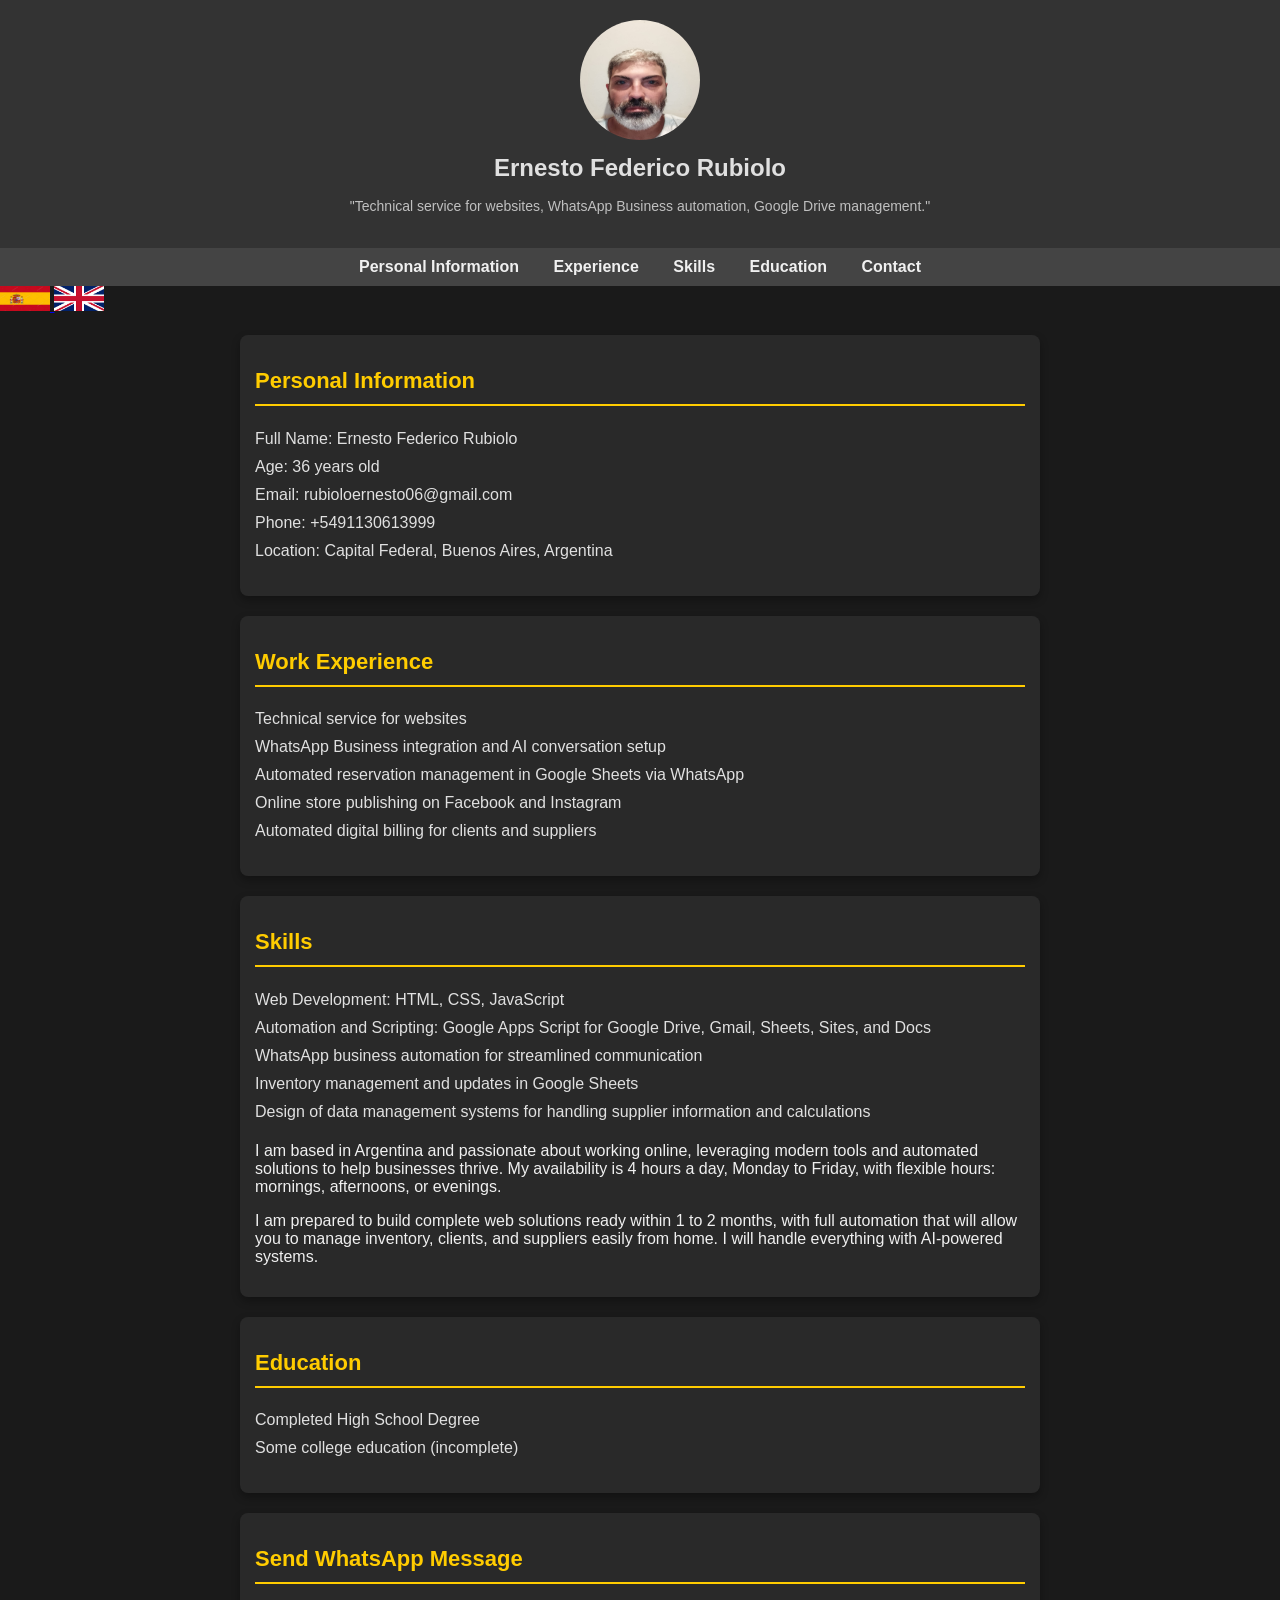
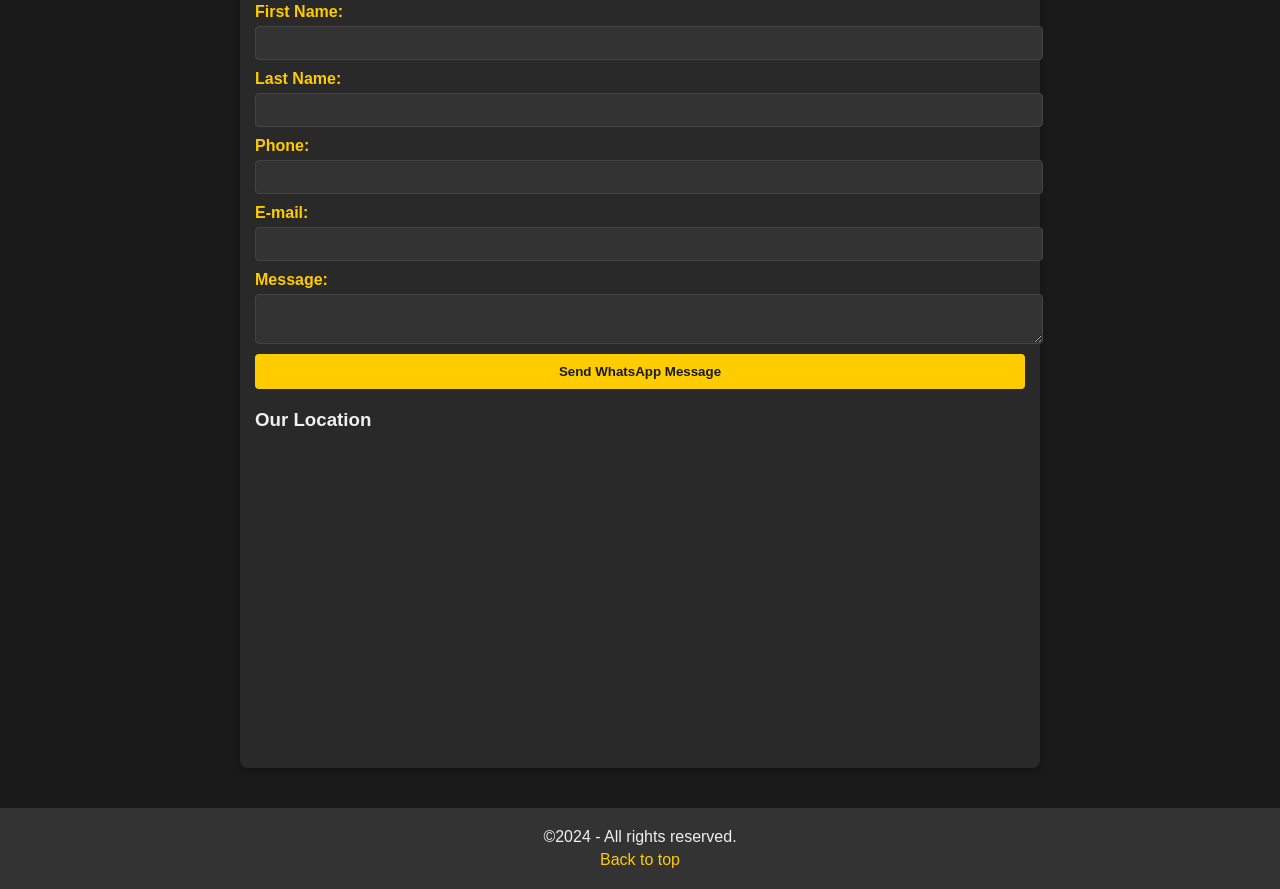
<file: index.html>
<!DOCTYPE html>
<html lang="en">
<head>
  <meta charset="UTF-8">
  <meta name="viewport" content="width=device-width, initial-scale=1.0">
  <title>Curriculum Vitae - Ernesto Federico Rubiolo</title>
  <link rel="stylesheet" href="estilos.css">
</head>
<body>
  <header>
    <img src="ernesto.jpg" alt="Profile Picture">
    <h1>Ernesto Federico Rubiolo</h1>
    <p>"Technical service for websites, WhatsApp Business automation, Google Drive management."</p>
  </header>

  <nav>
    <ul>
      <li><a href="#personal">Personal Information</a></li>
      <li><a href="#experience">Experience</a></li>
      <li><a href="#skills">Skills</a></li>
      <li><a href="#education">Education</a></li>
      <li><a href="contacto.html">Contact</a></li>
    </ul>
  </nav>
  <div id="idiomas">
    <a href="cv.html">
        <img src="español.jpg" alt="Español" width="50" height="25"> 
    </a>
    <a href="index.html">
        <img src="ingles.png" alt="English" width="50" height="25"> 
    </a>
</div>
<main>
  <section id="personal">
    <h2>Personal Information</h2>
    <ul>
      <li>Full Name: Ernesto Federico Rubiolo</li>
      <li>Age: 36 years old</li>
      <li>Email: rubioloernesto06@gmail.com</li>
      <li>Phone: +5491130613999</li>
      <li>Location: Capital Federal, Buenos Aires, Argentina</li>
    </ul>
  </section>

  <section id="experience">
    <h2>Work Experience</h2>
    <ul>
      <li>Technical service for websites</li>
      <li>WhatsApp Business integration and AI conversation setup</li>
      <li>Automated reservation management in Google Sheets via WhatsApp</li>
      <li>Online store publishing on Facebook and Instagram</li>
      <li>Automated digital billing for clients and suppliers</li>
    </ul>
  </section>

  <section id="skills">
    <h2>Skills</h2>
    <ul>
      <li>Web Development: HTML, CSS, JavaScript</li>
      <li>Automation and Scripting: Google Apps Script for Google Drive, Gmail, Sheets, Sites, and Docs</li>
      <li>WhatsApp business automation for streamlined communication</li>
      <li>Inventory management and updates in Google Sheets</li>
      <li>Design of data management systems for handling supplier information and calculations</li>
    </ul>
    <p>
      I am based in Argentina and passionate about working online, leveraging modern tools and automated solutions to help businesses thrive. My availability is 4 hours a day, Monday to Friday, with flexible hours: mornings, afternoons, or evenings.
    </p>
    <p>
      I am prepared to build complete web solutions ready within 1 to 2 months, with full automation that will allow you to manage inventory, clients, and suppliers easily from home. I will handle everything with AI-powered systems.
    </p>
  </section>
  
  <section id="education">
    <h2>Education</h2>
    <ul>
      <li>Completed High School Degree</li>
      <li>Some college education (incomplete)</li>
    </ul>
  </section>

  <section id="contacts">
    <h2>Send WhatsApp Message</h2>
    <form id="whatsappForm">
        <div class="form-group">
            <label for="firstName">First Name:</label>
            <input type="text" id="firstName" required>
        </div>
        <div class="form-group">
            <label for="lastName">Last Name:</label>
            <input type="text" id="lastName" required>
        </div>
        <div class="form-group">
            <label for="phone">Phone:</label>
            <input type="tel" id="phone" required>
        </div>
        <div class="form-group">
            <label for="email">E-mail:</label>
            <input type="email" id="email" required>
        </div>
        <div class="form-group">
            <label for="message">Message:</label>
            <textarea id="message" required></textarea>
        </div>
        <button type="submit">Send WhatsApp Message</button>
    </form>
    <div id="map">
        <h3>Our Location</h3>
        <iframe src="https://www.google.com/maps/embed?pb=!1m18!1m12!1m3!1d31510.401138211845!2d-58.431779!3d-34.616427!2m3!1f0!2f0!3f0!3m2!1i1024!2i768!4f13.1!3m3!1m2!1s0x95a335eaf2b8f14b%3A0xf5bb0f4c88f6c1dc!2sVilla%20Crespo%2C%20CABA!5e0!3m2!1sen!2sar!4v1632745261741!5m2!1sen!2sar" width="600" height="450" style="border:0;" allowfullscreen="" loading="lazy"></iframe>
    </div>
</section>
</main>

  <footer>
    <p>&copy;2024 - All rights reserved.</p>
    <p><a href="#personal">Back to top</a></p>
  </footer>

  <script>
    document.getElementById('whatsappForm').addEventListener('submit', function(event) {
      event.preventDefault(); // Prevent form submission
      
      // Get input values
      const firstName = document.getElementById('firstName').value;
      const lastName = document.getElementById('lastName').value;
      const message = document.getElementById('message').value;

      // Formatted WhatsApp message
      const formattedMessage = `Hello ${firstName} ${lastName}, ${message}`;
      
      // WhatsApp URL, always sending to +5491130613999
      const whatsappUrl = `https://wa.me/5491130613999?text=${encodeURIComponent(formattedMessage)}`;
      
      // Redirect to WhatsApp link
      window.location.href = whatsappUrl;
    });
  </script>
</body>
</html>
</file>
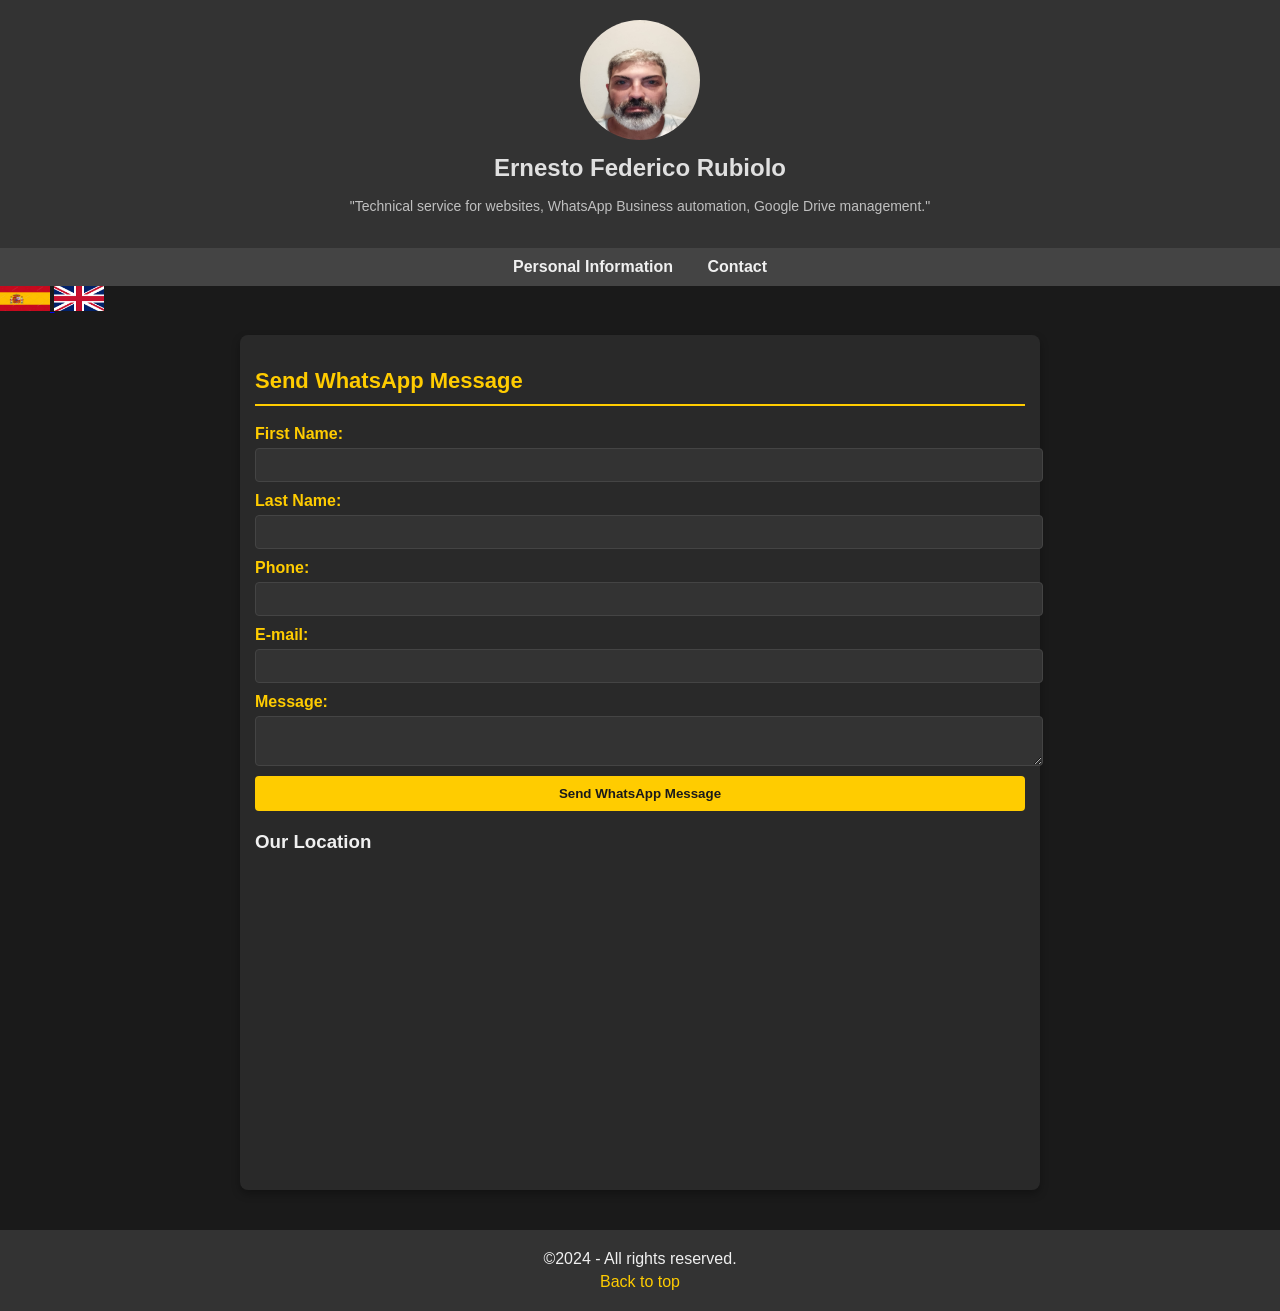
<file: contact.html>
<!DOCTYPE html>
<html lang="es">
<head>
  <meta charset="UTF-8">
  <meta name="viewport" content="width=device-width, initial-scale=1.0">
  <title>Currículum Vitae - [Tu Nombre]</title>
  <link rel="stylesheet" href="estilos.css">
</head>
<body>
  <header>
    <img src="ernesto.jpg" alt="Foto de perfil">
    <h1>Ernesto Federico Rubiolo</h1>
    <p>"Technical service for websites, WhatsApp Business automation, Google Drive management."</p>
  </header>

  <nav>
    <ul>
      <li><a href="cv.html">Personal Information</a></li>
      <li><a href="contact.html">Contact</a></li>
    </ul>
  </nav>
  <div id="idiomas">
    <a href="cv.html">
        <img src="español.jpg" alt="Español" width="50" height="25"> 
    </a>
    <a href="index.html">
        <img src="ingles.png" alt="English" width="50" height="25"> 
    </a>
</div>
<main>
    <section id="contacts">
        <h2>Send WhatsApp Message</h2>
        <form id="whatsappForm">
            <div class="form-group">
                <label for="firstName">First Name:</label>
                <input type="text" id="firstName" required>
            </div>
            <div class="form-group">
                <label for="lastName">Last Name:</label>
                <input type="text" id="lastName" required>
            </div>
            <div class="form-group">
                <label for="phone">Phone:</label>
                <input type="tel" id="phone" required>
            </div>
            <div class="form-group">
                <label for="email">E-mail:</label>
                <input type="email" id="email" required>
            </div>
            <div class="form-group">
                <label for="message">Message:</label>
                <textarea id="message" required></textarea>
            </div>
            <button type="submit">Send WhatsApp Message</button>
        </form>
        <div id="map">
            <h3>Our Location</h3>
            <iframe src="https://www.google.com/maps/embed?pb=!1m18!1m12!1m3!1d31510.401138211845!2d-58.431779!3d-34.616427!2m3!1f0!2f0!3f0!3m2!1i1024!2i768!4f13.1!3m3!1m2!1s0x95a335eaf2b8f14b%3A0xf5bb0f4c88f6c1dc!2sVilla%20Crespo%2C%20CABA!5e0!3m2!1sen!2sar!4v1632745261741!5m2!1sen!2sar" width="600" height="450" style="border:0;" allowfullscreen="" loading="lazy"></iframe>
        </div>
    </section>
    </main>
    
      <footer>
        <p>&copy;2024 - All rights reserved.</p>
        <p><a href="#personal">Back to top</a></p>
      </footer>
    
      <script>
        document.getElementById('whatsappForm').addEventListener('submit', function(event) {
          event.preventDefault(); // Prevent form submission
          
          // Get input values
          const firstName = document.getElementById('firstName').value;
          const lastName = document.getElementById('lastName').value;
          const message = document.getElementById('message').value;
    
          // Formatted WhatsApp message
          const formattedMessage = `Hello ${firstName} ${lastName}, ${message}`;
          
          // WhatsApp URL, always sending to +5491130613999
          const whatsappUrl = `https://wa.me/5491130613999?text=${encodeURIComponent(formattedMessage)}`;
          
          // Redirect to WhatsApp link
          window.location.href = whatsappUrl;
        });
      </script>
    </body>
    </html>
</file>
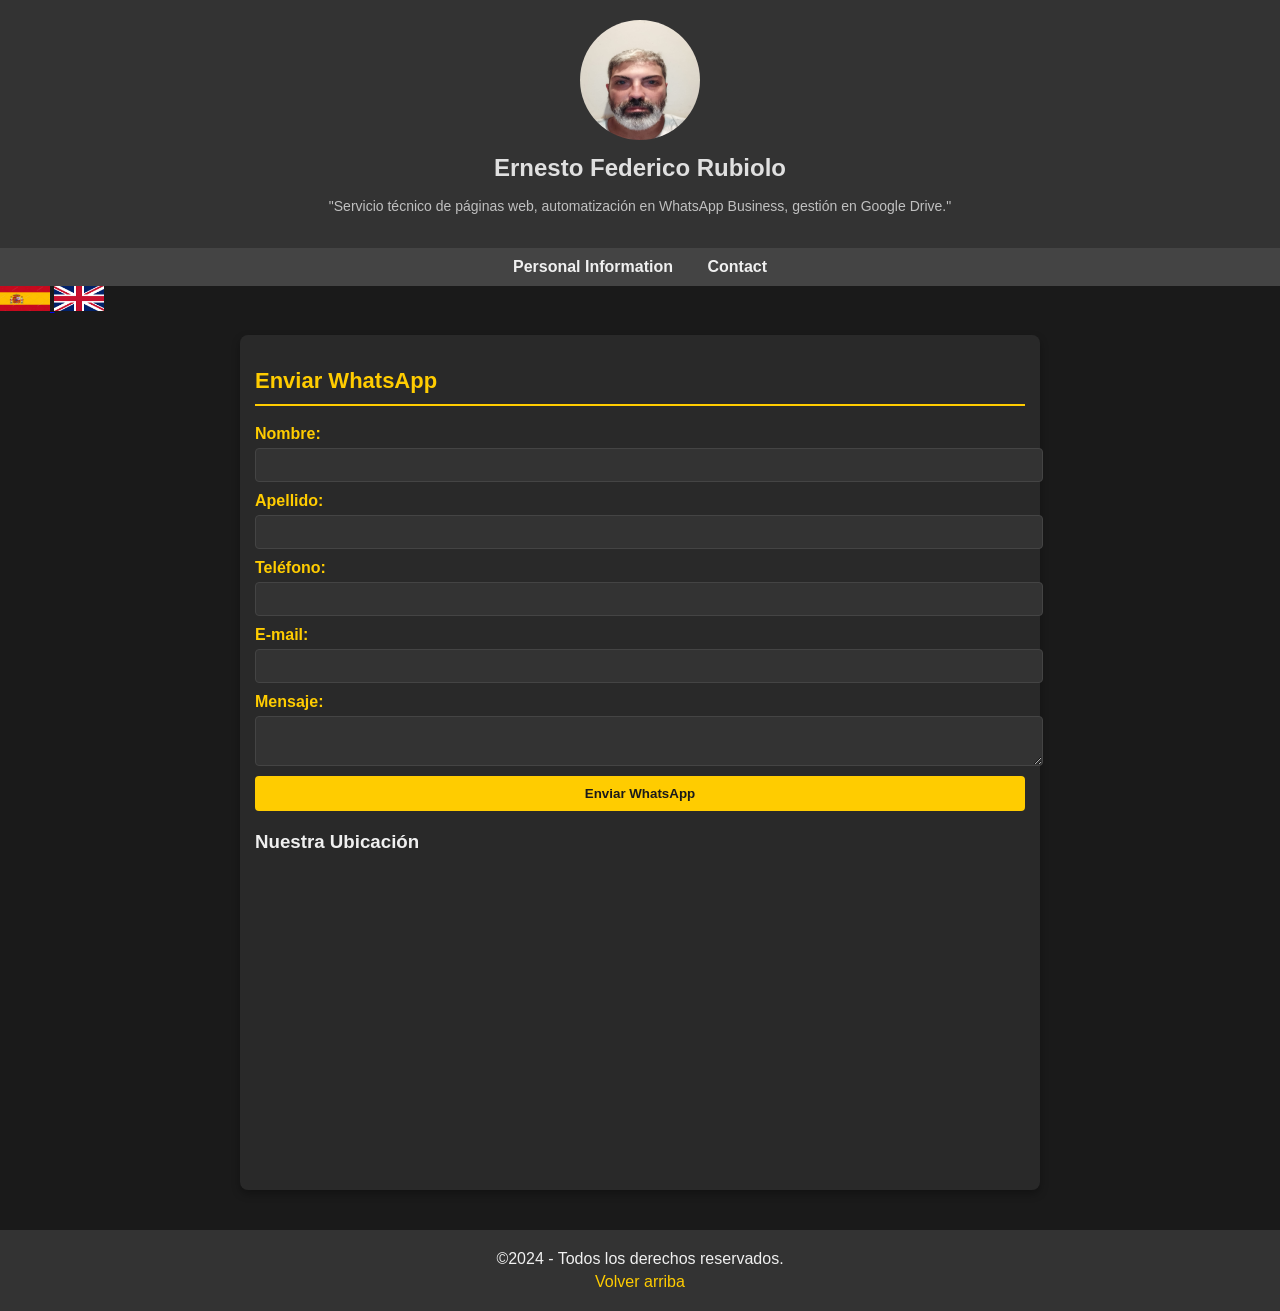
<file: contacto.html>
<!DOCTYPE html>
<html lang="es">
<head>
  <meta charset="UTF-8">
  <meta name="viewport" content="width=device-width, initial-scale=1.0">
  <title>Currículum Vitae - [Tu Nombre]</title>
  <link rel="stylesheet" href="estilos.css">
</head>
<body>
  <header>
    <img src="ernesto.jpg" alt="Foto de perfil">
    <h1>Ernesto Federico Rubiolo</h1>
    <p>"Servicio técnico de páginas web, automatización en WhatsApp Business, gestión en Google Drive."</p>
  </header>

  <nav>
    <ul>
      <li><a href="cv.html">Personal Information</a></li>
      <li><a href="#contacto">Contact</a></li>
    </ul>
  </nav>
  <div id="idiomas">
    <a href="cv.html">
        <img src="español.jpg" alt="Español" width="50" height="25"> 
    </a>
    <a href="index.html">
        <img src="ingles.png" alt="English" width="50" height="25"> 
    </a>
</div>
<main>
  <section id="contactos">
    <h2>Enviar WhatsApp</h2>
    <form id="whatsappForm">
        <div class="form-group">
            <label for="nombre">Nombre:</label>
            <input type="text" id="nombre" required>
        </div>
        <div class="form-group">
            <label for="apellido">Apellido:</label>
            <input type="text" id="apellido" required>
        </div>
        <div class="form-group">
            <label for="telefono">Teléfono:</label>
            <input type="tel" id="telefono" required>
        </div>
        <div class="form-group">
            <label for="email">E-mail:</label>
            <input type="email" id="email" required>
        </div>
        <div class="form-group">
            <label for="mensaje">Mensaje:</label>
            <textarea id="mensaje" required></textarea>
        </div>
        <button type="submit">Enviar WhatsApp</button>
    </form>
    <div id="map">
        <h3>Nuestra Ubicación</h3>
        <iframe src="https://www.google.com/maps/embed?pb=!1m18!1m12!1m3!1d31510.401138211845!2d-58.431779!3d-34.616427!2m3!1f0!2f0!3f0!3m2!1i1024!2i768!4f13.1!3m3!1m2!1s0x95a335eaf2b8f14b%3A0xf5bb0f4c88f6c1dc!2sVilla%20Crespo%2C%20CABA!5e0!3m2!1ses!2sar!4v1632745261741!5m2!1ses!2sar" width="600" height="450" style="border:0;" allowfullscreen="" loading="lazy"></iframe>
    </div>
</section>
</main>
  <footer>
    <p>&copy;2024 - Todos los derechos reservados.</p>
    <p><a href="#personal">Volver arriba</a></p>
  </footer>
  <script>
    document.getElementById('whatsappForm').addEventListener('submit', function(event) {
 event.preventDefault(); // Prevent form submission
 
 // Get input values
 const nombre = document.getElementById('nombre').value;
 const apellido = document.getElementById('apellido').value;
 const mensaje = document.getElementById('mensaje').value;

 // Formatted WhatsApp message
 const formattedMessage = `Sr/Sra ${nombre} ${apellido}, ${mensaje}`;
 
 // WhatsApp URL, always sending to +5491130613999
 const whatsappUrl = `https://wa.me/5491130613999?text=${encodeURIComponent(formattedMessage)}`;
 
 // Redirect to WhatsApp link
 window.location.href = whatsappUrl;
});

 </script>
</body>
</html>
</file>
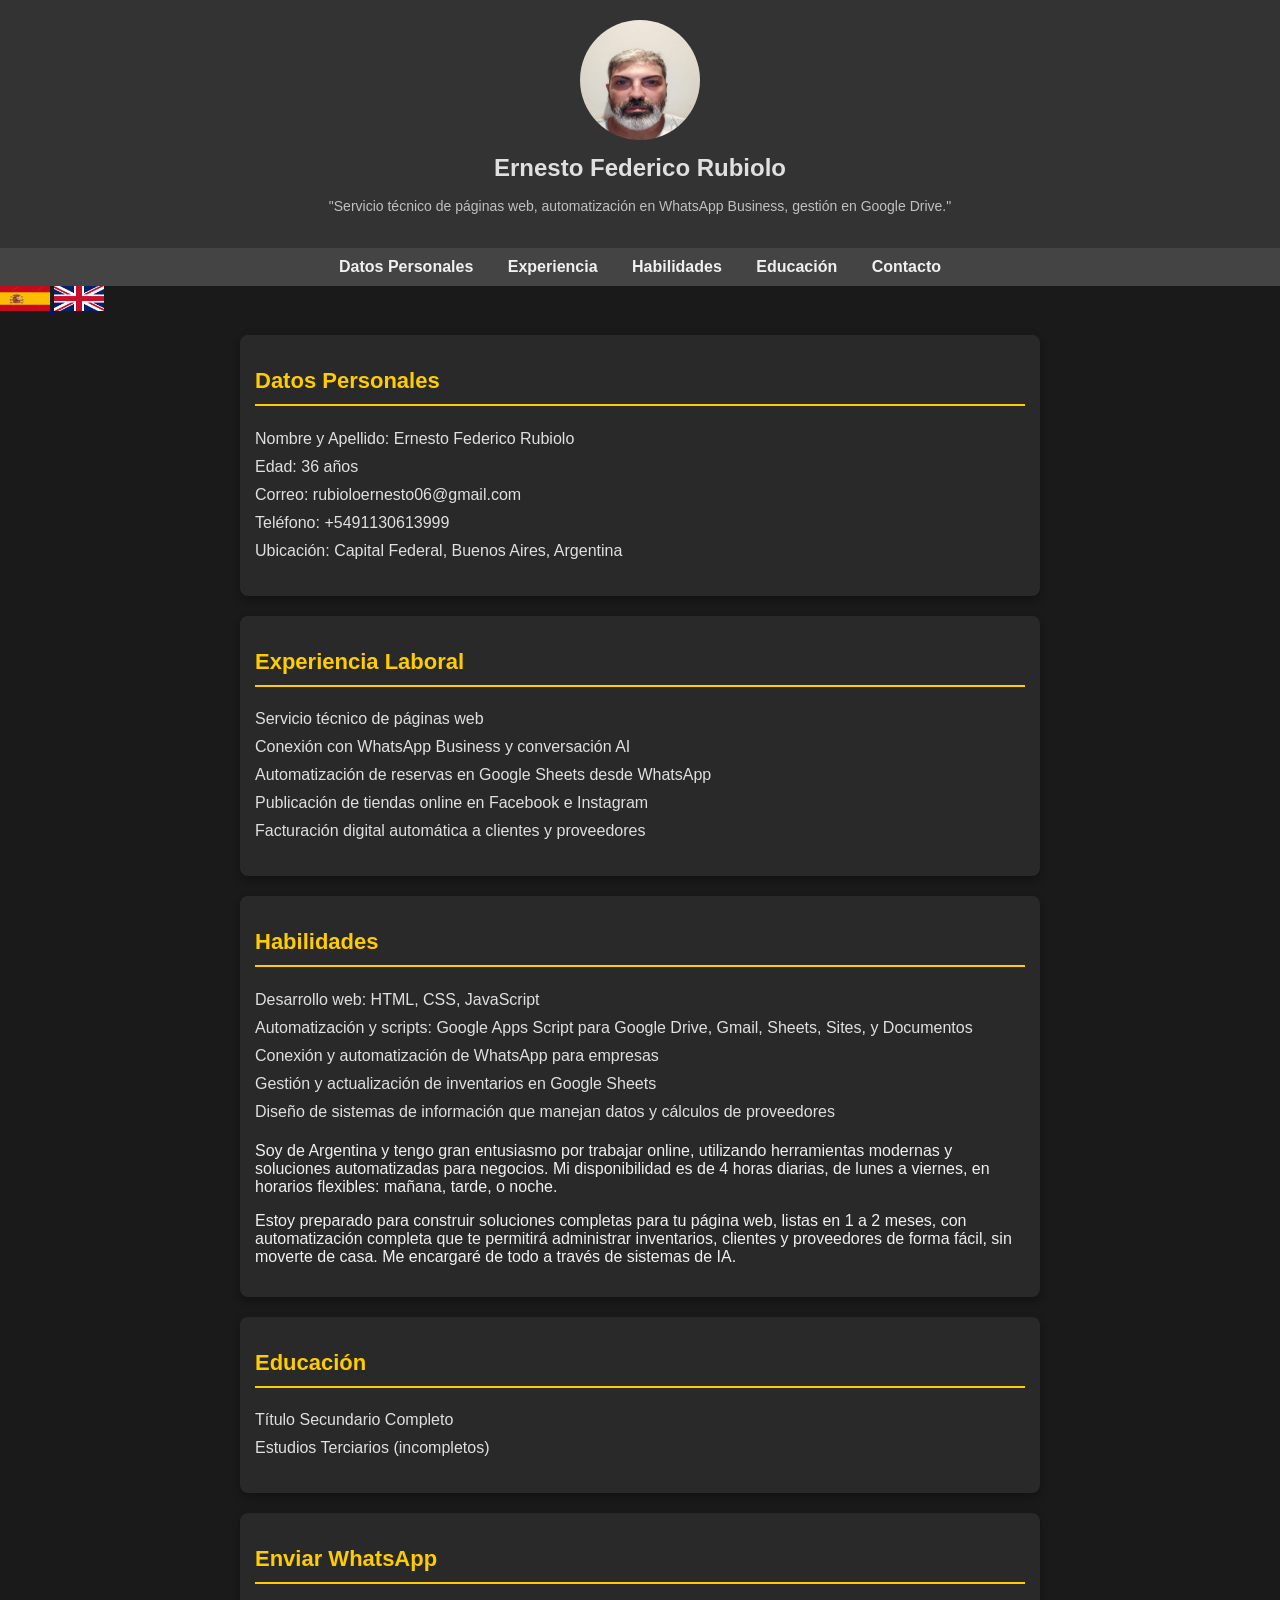
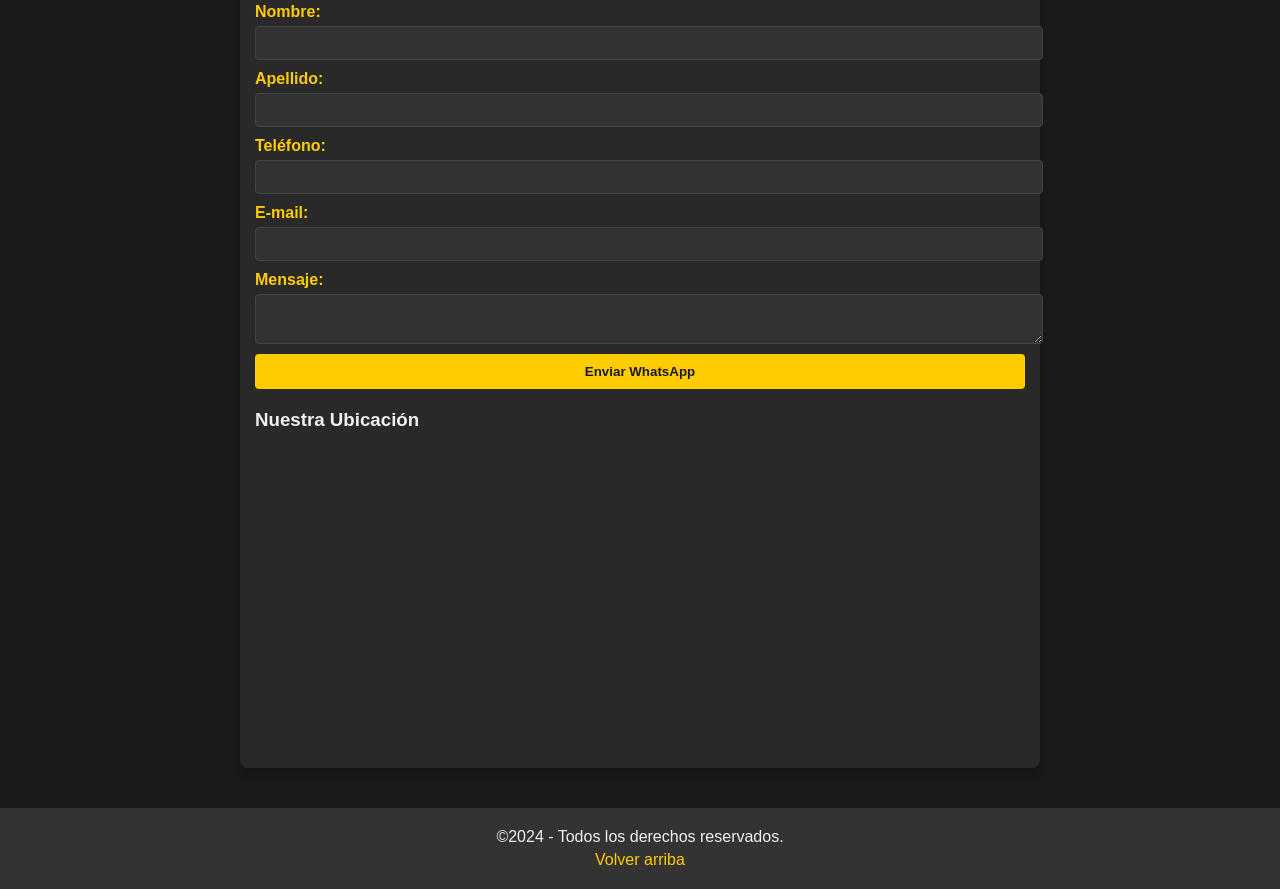
<file: cv.html>
<!DOCTYPE html>
<html lang="es">
<head>
  <meta charset="UTF-8">
  <meta name="viewport" content="width=device-width, initial-scale=1.0">
  <title>Currículum Vitae - [Tu Nombre]</title>
  <link rel="stylesheet" href="estilos.css">
</head>
<body>
  <header>
    <img src="ernesto.jpg" alt="Foto de perfil">
    <h1>Ernesto Federico Rubiolo</h1>
    <p>"Servicio técnico de páginas web, automatización en WhatsApp Business, gestión en Google Drive."</p>
  </header>

  <nav>
    <ul>
      <li><a href="#personal">Datos Personales</a></li>
      <li><a href="#experiencia">Experiencia</a></li>
      <li><a href="#habilidades">Habilidades</a></li>
      <li><a href="#educacion">Educación</a></li>
      <li><a href="contacto.html">Contacto</a></li>
    </ul>
  </nav>
  <div id="idiomas">
    <a href="cv.html">
        <img src="español.jpg" alt="Español" width="50" height="25"> 
    </a>
    <a href="index.html">
        <img src="ingles.png" alt="English" width="50" height="25"> 
    </a>
</div>
<main>
  <section id="personal">
    <h2>Datos Personales</h2>
    <ul>
      <li>Nombre y Apellido: Ernesto Federico Rubiolo</li>
      <li>Edad: 36 años</li>
      <li>Correo: rubioloernesto06@gmail.com</li>
      <li>Teléfono: +5491130613999</li>
      <li>Ubicación: Capital Federal, Buenos Aires, Argentina</li>
    </ul>
  </section>

  <section id="experiencia">
    <h2>Experiencia Laboral</h2>
    <ul>
      <li>Servicio técnico de páginas web</li>
      <li>Conexión con WhatsApp Business y conversación AI</li>
      <li>Automatización de reservas en Google Sheets desde WhatsApp</li>
      <li>Publicación de tiendas online en Facebook e Instagram</li>
      <li>Facturación digital automática a clientes y proveedores</li>
    </ul>
  </section>

  <section id="habilidades">
    <h2>Habilidades</h2>
    <ul>
      <li>Desarrollo web: HTML, CSS, JavaScript</li>
      <li>Automatización y scripts: Google Apps Script para Google Drive, Gmail, Sheets, Sites, y Documentos</li>
      <li>Conexión y automatización de WhatsApp para empresas</li>
      <li>Gestión y actualización de inventarios en Google Sheets</li>
      <li>Diseño de sistemas de información que manejan datos y cálculos de proveedores</li>
    </ul>
    <p>
      Soy de Argentina y tengo gran entusiasmo por trabajar online, utilizando herramientas modernas y soluciones automatizadas para negocios.
      Mi disponibilidad es de 4 horas diarias, de lunes a viernes, en horarios flexibles: mañana, tarde, o noche.
    </p>
    <p>
      Estoy preparado para construir soluciones completas para tu página web, listas en 1 a 2 meses, con automatización completa que te permitirá administrar inventarios, clientes y proveedores de forma fácil, sin moverte de casa. Me encargaré de todo a través de sistemas de IA.
    </p>
  </section>
  

  <section id="educacion">
    <h2>Educación</h2>
    <ul>
      <li>Título Secundario Completo</li>
      <li>Estudios Terciarios (incompletos)</li>
    </ul>
  </section>

  <section id="contactos">
    <h2>Enviar WhatsApp</h2>
    <form id="whatsappForm">
        <div class="form-group">
            <label for="nombre">Nombre:</label>
            <input type="text" id="nombre" required>
        </div>
        <div class="form-group">
            <label for="apellido">Apellido:</label>
            <input type="text" id="apellido" required>
        </div>
        <div class="form-group">
            <label for="telefono">Teléfono:</label>
            <input type="tel" id="telefono" required>
        </div>
        <div class="form-group">
            <label for="email">E-mail:</label>
            <input type="email" id="email" required>
        </div>
        <div class="form-group">
            <label for="mensaje">Mensaje:</label>
            <textarea id="mensaje" required></textarea>
        </div>
        <button type="submit">Enviar WhatsApp</button>
    </form>
    <div id="map">
        <h3>Nuestra Ubicación</h3>
        <iframe src="https://www.google.com/maps/embed?pb=!1m18!1m12!1m3!1d31510.401138211845!2d-58.431779!3d-34.616427!2m3!1f0!2f0!3f0!3m2!1i1024!2i768!4f13.1!3m3!1m2!1s0x95a335eaf2b8f14b%3A0xf5bb0f4c88f6c1dc!2sVilla%20Crespo%2C%20CABA!5e0!3m2!1ses!2sar!4v1632745261741!5m2!1ses!2sar" width="600" height="450" style="border:0;" allowfullscreen="" loading="lazy"></iframe>
    </div>
</section>
</main>
  <footer>
    <p>&copy;2024 - Todos los derechos reservados.</p>
    <p><a href="#personal">Volver arriba</a></p>
  </footer>
  <script>
    document.getElementById('whatsappForm').addEventListener('submit', function(event) {
 event.preventDefault(); // Prevent form submission
 
 // Get input values
 const nombre = document.getElementById('nombre').value;
 const apellido = document.getElementById('apellido').value;
 const mensaje = document.getElementById('mensaje').value;

 // Formatted WhatsApp message
 const formattedMessage = `Sr/Sra ${nombre} ${apellido}, ${mensaje}`;
 
 // WhatsApp URL, always sending to +5491130613999
 const whatsappUrl = `https://wa.me/5491130613999?text=${encodeURIComponent(formattedMessage)}`;
 
 // Redirect to WhatsApp link
 window.location.href = whatsappUrl;
});

 </script>
</body>
</html>
</file>
<file: estilos.css>
/* General Styles */
body {
    font-family: Arial, sans-serif;
    margin: 0;
    padding: 0;
    background-color: #1a1a1a;
    color: #f0f0f0;
  }
  
  header {
    text-align: center;
    padding: 20px;
    background-color: #333;
    color: #f8f9fa;
  }
  
  header img {
    border-radius: 50%;
    width: 120px;
    height: 120px;
  }
  
  header h1 {
    font-size: 24px;
    margin-top: 10px;
    color: #e0e0e0;
  }
  
  header p {
    font-size: 14px;
    color: #c0c0c0;
  }
  
  /* Navigation Styles */
  nav {
    background-color: #444;
  }
  
  nav ul {
    list-style-type: none;
    margin: 0;
    padding: 0;
    text-align: center;
  }
  
  nav ul li {
    display: inline-block;
  }
  
  nav ul li a {
    text-decoration: none;
    color: #f0f0f0;
    padding: 10px 15px;
    display: block;
    font-weight: bold;
  }
  
  nav ul li a:hover {
    background-color: #575757;
    color: #ffcc00;
  }
  
  /* Main and Section Styles */
  main {
    padding: 20px;
    max-width: 800px;
    margin: 0 auto;
  }
  
  section {
    margin-bottom: 20px;
    background-color: #292929;
    border-radius: 8px;
    padding: 15px;
    box-shadow: 0 4px 8px rgba(0, 0, 0, 0.3);
  }
  
  section h2 {
    border-bottom: 2px solid #ffcc00;
    padding-bottom: 10px;
    font-size: 22px;
    color: #ffcc00;
  }
  
  section ul {
    list-style-type: none;
    padding: 0;
  }
  
  section ul li {
    padding: 5px 0;
    color: #e0e0e0;
  }
  
  /* Contact Form Styles */
  #whatsappForm {
    display: flex;
    flex-direction: column;
    gap: 10px;
  }
  
  #whatsappForm .form-group {
    display: flex;
    flex-direction: column;
  }
  
  #whatsappForm label {
    font-weight: bold;
    margin-bottom: 5px;
    color: #ffcc00;
  }
  
  #whatsappForm input, 
  #whatsappForm textarea {
    padding: 8px;
    border: 1px solid #444;
    border-radius: 4px;
    font-size: 14px;
    width: 100%;
    background-color: #333;
    color: #f0f0f0;
  }
  
  #whatsappForm button {
    background-color: #ffcc00;
    color: #1a1a1a;
    padding: 10px;
    border: none;
    border-radius: 4px;
    cursor: pointer;
    font-weight: bold;
  }
  
  #whatsappForm button:hover {
    background-color: #e6b800;
  }
  
  /* Map Styles */
  #map {
    margin-top: 20px;
  }
  
  #map iframe {
    width: 100%;
    height: 300px;
    border: 0;
  }
  
  /* Footer Styles */
  footer {
    text-align: center;
    padding: 15px;
    background-color: #333;
    color: #f0f0f0;
  }
  
  footer p {
    margin: 5px 0;
  }
  
  footer a {
    color: #ffcc00;
    text-decoration: none;
  }
  
  footer a:hover {
    text-decoration: underline;
  }
</file>
